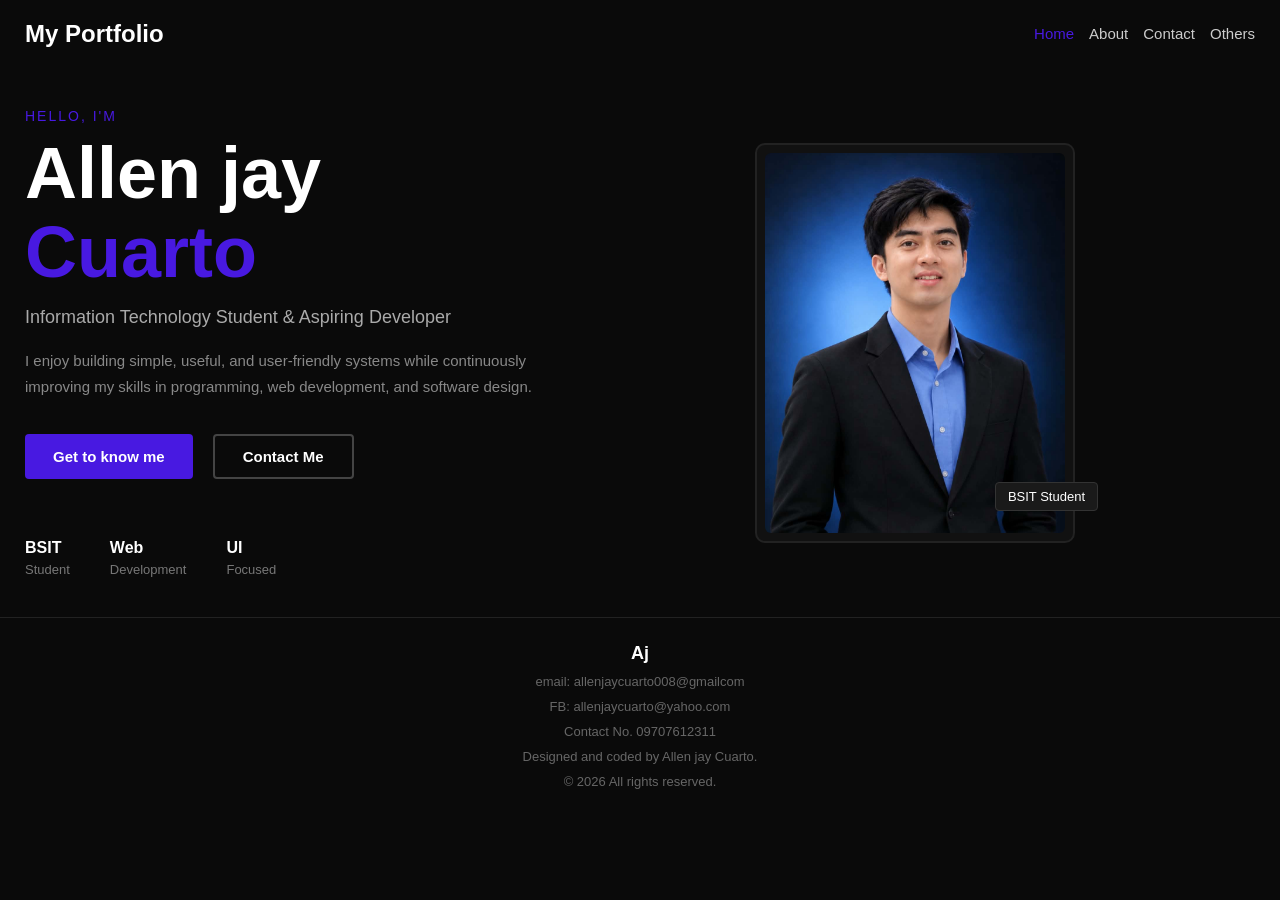
<file: index.html>
<!DOCTYPE html>
<html lang="en">
<head>
    <meta charset="UTF-8">
    <meta name="viewport" content="width=device-width, initial-scale=1.0">
    <title>Allen jay Cuarto| Portfolio</title>
    <link rel="stylesheet" href="style.css">
</head>
<body>

    <nav class="navbar">
        <div class="logo">My Portfolio</div>
        <ul class="nav-links">
            <li><a href="index.html" class="active">Home</a></li>
            <li><a href="about.html">About</a></li>
            <li><a href="contact.html">Contact</a></li>
            <li><a href="others.html">Others</a></li>
        </ul>
    </nav>

    
    <section class="hero">
        <div class="hero-text">
            <p class="greeting">HELLO, I'M</p>
            <h1 class="name">Allen jay <br> <span>Cuarto</span></h1>
            <p class="title">Information Technology Student & Aspiring Developer</p>
            <p class="description">
                I enjoy building simple, useful, and user-friendly systems while continuously improving my skills in programming, web development, and software design.
            </p>
            <div class="buttons">
                <button class="btn primary" onclick="location.href='about.html'">Get to know me</button>
                <button class="btn secondary" onclick="location.href='contact.html'">Contact Me</button>
            </div>
            <div class="skills">
                <div class="skill-item">
                    <h4>BSIT</h4>
                    <p>Student</p>
                </div>
                <div class="skill-item">
                    <h4>Web</h4>
                    <p>Development</p>
                </div>
                <div class="skill-item">
                    <h4>UI</h4>
                    <p>Focused</p>
                </div>
            </div>
        </div>

        <div class="hero-image">
            <div class="image-frame">
                <img src="photo.jpg" alt="Allen jay Cuarto">
                
                <div class="badge student">BSIT Student</div>
            </div>
        </div>
    </section>

  
    <footer class="footer">
        <div class="footer-logo">Aj</div>
        <p>email: allenjaycuarto008@gmailcom</p>
        <p>FB: allenjaycuarto@yahoo.com</p>
        <p>Contact No. 09707612311</p>
        <p>Designed and coded by Allen jay Cuarto.</p>
        <p>&copy; 2026 All rights reserved.</p>
    </footer>
    <script src="script.js"></script>
</body>
</html>
</file>
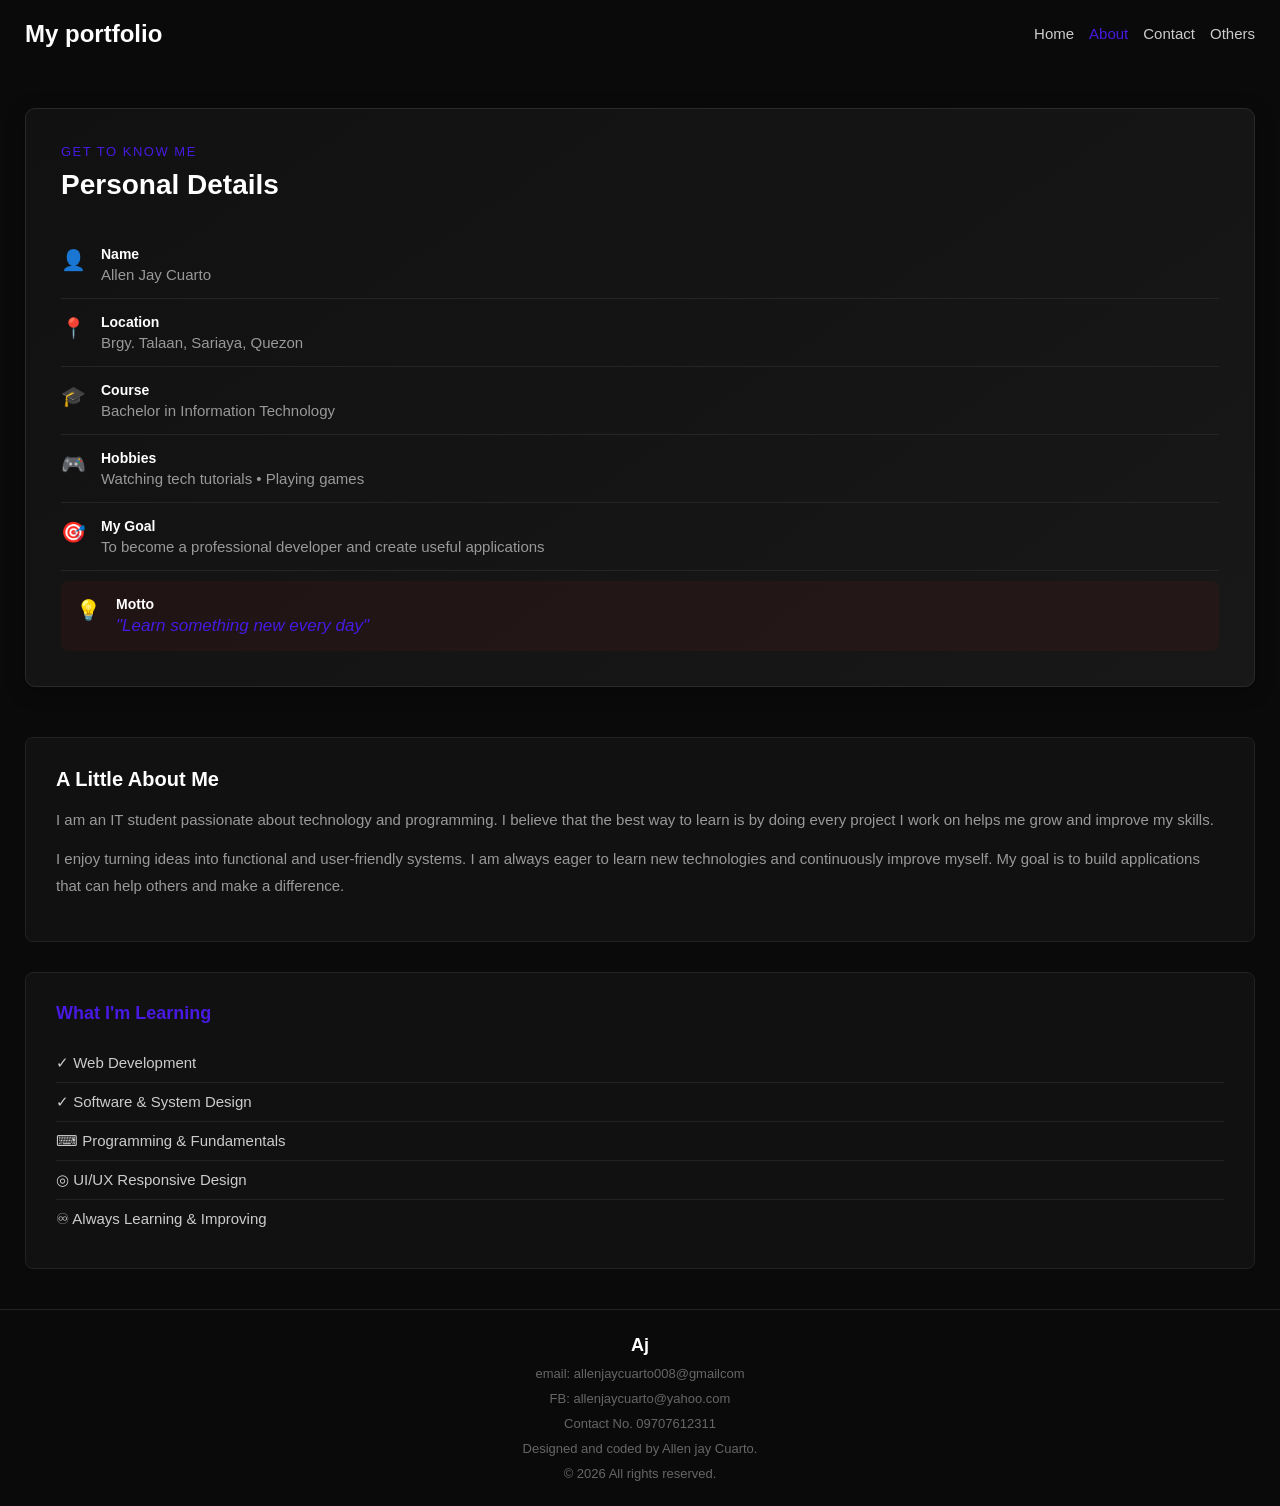
<file: about.html>
<!DOCTYPE html>
<html lang="en">
<head>
    <meta charset="UTF-8">
    <meta name="viewport" content="width=device-width, initial-scale=1.0">
    <title>About | Allen jay Cuarto</title>
    <link rel="stylesheet" href="style.css">
</head>
<body>
   
    <nav class="navbar">
        <div class="logo">My portfolio</div>
        <ul class="nav-links">
            <li><a href="index.html">Home</a></li>
            <li><a href="about.html" class="active">About</a></li>
            <li><a href="contact.html">Contact</a></li>
            <li><a href="others.html">Others</a></li>
        </ul>
    </nav>

    <section class="about-page">
       
        <div class="about-card">
            <p class="section-label">GET TO KNOW ME</p>
            <h2>Personal Details</h2>
            
            <div class="info-item">
                <span class="info-icon">👤</span>
                <div>
                    <strong>Name</strong>
                    <p>Allen Jay Cuarto</p>
                </div>
            </div>

            <div class="info-item">
                <span class="info-icon">📍</span>
                <div>
                    <strong>Location</strong>
                    <p>Brgy. Talaan, Sariaya, Quezon</p>
                </div>
            </div>

            <div class="info-item">
                <span class="info-icon">🎓</span>
                <div>
                    <strong>Course</strong>
                    <p>Bachelor in Information Technology</p>
                </div>
            </div>

            <div class="info-item">
                <span class="info-icon">🎮</span>
                <div>
                    <strong>Hobbies</strong>
                    <p>Watching tech tutorials • Playing games</p>
                </div>
            </div>

            <div class="info-item">
                <span class="info-icon">🎯</span>
                <div>
                    <strong>My Goal</strong>
                    <p>To become a professional developer and create useful applications</p>
                </div>
            </div>

            <div class="info-item motto">
                <span class="info-icon">💡</span>
                <div>
                    <strong>Motto</strong>
                    <p>"Learn something new every day"</p>
                </div>
            </div>
        </div>

        
        <div class="about-right">
            <div class="about-intro">
                <h3>A Little About Me</h3>
                <p>
                    I am an IT student passionate about technology and programming. I believe that the best way to learn is by doing every project I work on helps me grow and improve my skills.
                </p>
                <p>
                    I enjoy turning ideas into functional and user-friendly systems. I am always eager to learn new technologies and continuously improve myself. My goal is to build applications that can help others and make a difference.
                </p>
            </div>

            <div class="skills-list">
                <h3>What I'm Learning</h3>
                <ul>
                    <li>✓ Web Development</li>
                    <li>✓ Software & System Design</li>
                    <li>⌨ Programming & Fundamentals</li>
                    <li>◎ UI/UX Responsive Design</li>
                    <li>♾ Always Learning & Improving</li>
                </ul>
            </div>
        </div>
    </section>
    
    <footer class="footer">
        <div class="footer-logo">Aj</div>
        <p>email: allenjaycuarto008@gmailcom</p>
        <p>FB: allenjaycuarto@yahoo.com</p>
        <p>Contact No. 09707612311</p>
        <p>Designed and coded by Allen jay Cuarto.</p>
        <p>&copy; 2026 All rights reserved.</p>
    </footer>
    <script src="script.js"></script>
</body>
</html>
</file>
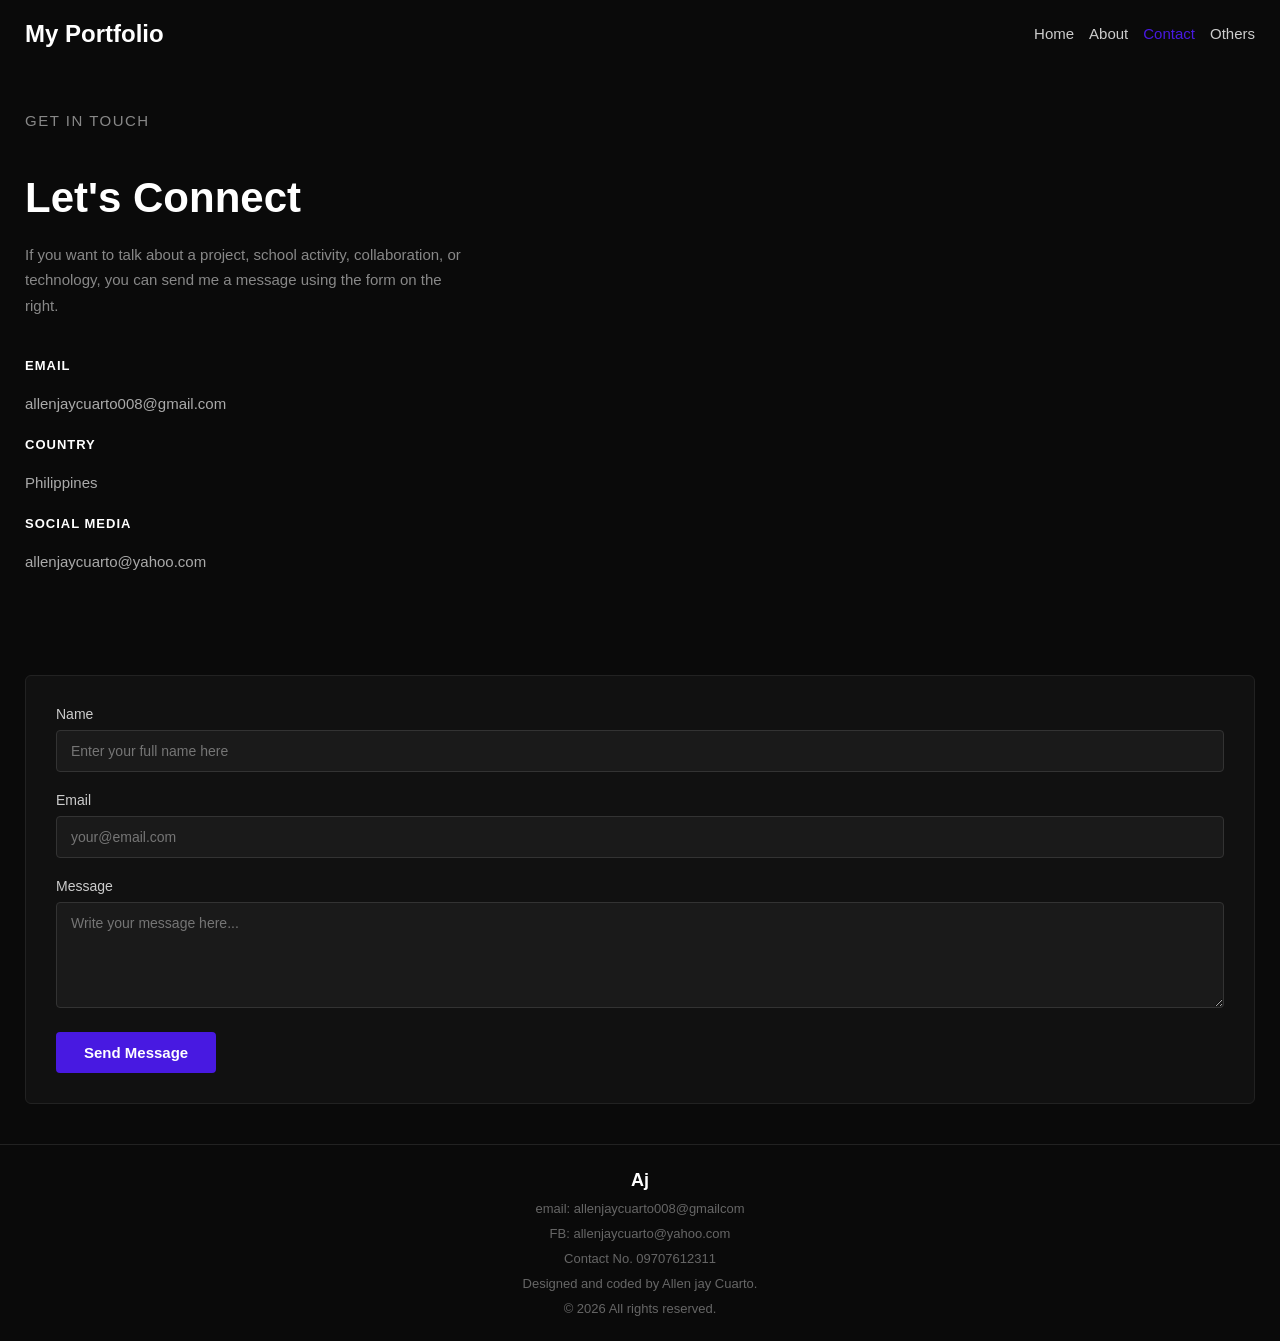
<file: contact.html>
<!DOCTYPE html>
<html lang="en">
<head>
    <meta charset="UTF-8">
    <meta name="viewport" content="width=device-width, initial-scale=1.0">
    <title>Contact | Allen jay Cuarto</title>
    <link rel="stylesheet" href="style.css">
</head>
<body>
    
    <nav class="navbar">
        <div class="logo">My Portfolio</div>
        <ul class="nav-links">
            <li><a href="index.html">Home</a></li>
            <li><a href="about.html">About</a></li>
            <li><a href="contact.html" class="active">Contact</a></li>
            <li><a href="others.html">Others</a></li>
        </ul>
    </nav>

    <section class="contact-page">
        <div class="contact-info">
            <p class="section-label">GET IN TOUCH</p>
            <h2>Let's Connect</h2>
            <p>If you want to talk about a project, school activity, collaboration, or technology, you can send me a message using the form on the right.</p>
            
            <div class="contact-details">
                <p><strong>EMAIL</strong><br>allenjaycuarto008@gmail.com</p>
                <p><strong>COUNTRY</strong><br>Philippines</p>
                <p><strong>Social media</strong><br>allenjaycuarto@yahoo.com</p>
            </div>
        </div>

        <form class="contact-form">
            <div class="form-group">
                <label>Name</label>
                <input type="text" placeholder="Enter your full name here" required>
            </div>
            <div class="form-group">
                <label>Email</label>
                <input type="email" placeholder="your@email.com" required>
            </div>
            <div class="form-group">
                <label>Message</label>
                <textarea placeholder="Write your message here..." rows="5" required></textarea>
            </div>
            <button type="submit" class="btn primary">Send Message</button>
        </form>
    </section>

    
    <footer class="footer">
        <div class="footer-logo">Aj</div>
        <p>email: allenjaycuarto008@gmailcom</p>
        <p>FB: allenjaycuarto@yahoo.com</p>
        <p>Contact No. 09707612311</p>
        <p>Designed and coded by Allen jay Cuarto.</p>
        <p>&copy; 2026 All rights reserved.</p>
    </footer>
    <script src="script.js"></script>
</body>
</html>
</file>
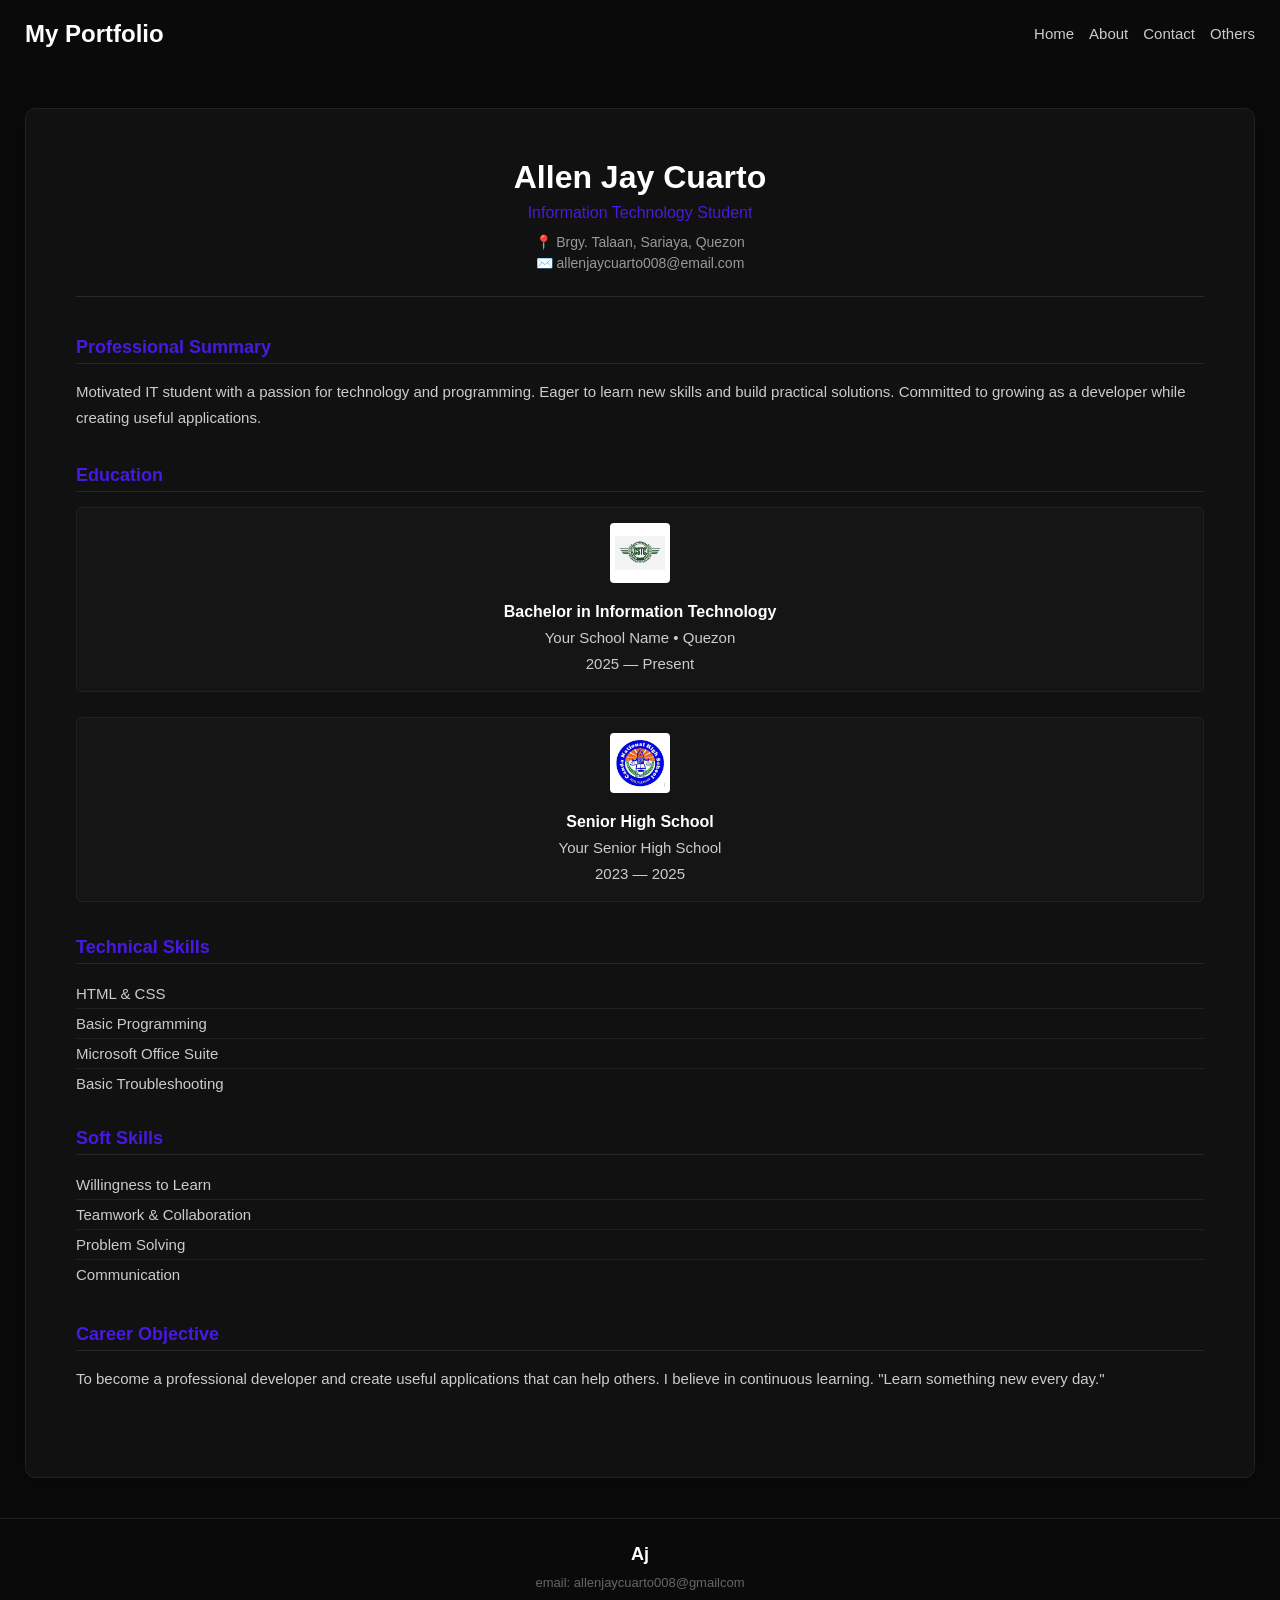
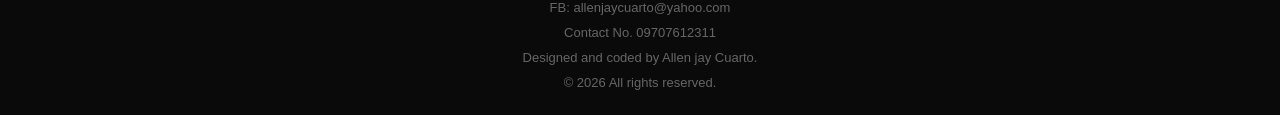
<file: others.html>
<!DOCTYPE html>
<html lang="en">
<head>
    <meta charset="UTF-8">
    <meta name="viewport" content="width=device-width, initial-scale=1.0">
    <title>Allen jay Cuarto| Portfolio</title>
    <link rel="stylesheet" href="style.css">
</head>
<body>
    
    <nav class="navbar">
        <div class="logo">My Portfolio</div>
        <ul class="nav-links">
            <li><a href="index.html">Home</a></li>
            <li><a href="about.html">About</a></li>
            <li><a href="contact.html">Contact</a></li>
            <li><a href="others.html" class="others">Others</a></li>
        </ul>
    </nav>

<section class="resume-page">
        <div class="resume-container">
            <div class="resume-header">
                <h1>Allen Jay Cuarto</h1>
                <p class="subhead">Information Technology Student</p>
                <div class="contact-line">
                    <span>📍 Brgy. Talaan, Sariaya, Quezon</span>
                    <span>✉️ allenjaycuarto008@email.com</span>
                </div>
            </div>

            <div class="resume-section">
                <h2>Professional Summary</h2>
                <p>Motivated IT student with a passion for technology and programming. Eager to learn new skills and build practical solutions. Committed to growing as a developer while creating useful applications.</p>
            </div>

            <div class="resume-section">
                <h2>Education</h2>
                
                <div class="item-with-logo">
                    <img src="cstc.jpg" alt="School Logo" class="school-logo">
                    <div>
                        <h3>Bachelor in Information Technology</h3>
                        <p class="meta">Your School Name • Quezon</p>
                        <p class="date">2025 — Present</p>
                    </div>
                </div>

                <div class="item-with-logo">
                    <img src="cnhs.jpg" alt="School Logo" class="school-logo">
                    <div>
                        <h3>Senior High School</h3>
                        <p class="meta">Your Senior High School</p>
                        <p class="date">2023 — 2025</p>
                    </div>
                </div>
            </div>

            <div class="resume-section two-column">
                <div>
                    <h2>Technical Skills</h2>
                    <ul>
                        <li>HTML & CSS</li>
                        <li>Basic Programming</li>
                        <li>Microsoft Office Suite</li>
                        <li>Basic Troubleshooting</li>
                    </ul>
                </div>
                <div>
                    <h2>Soft Skills</h2>
                    <ul>
                        <li>Willingness to Learn</li>
                        <li>Teamwork & Collaboration</li>
                        <li>Problem Solving</li>
                        <li>Communication</li>
                    </ul>
                </div>
            </div>

            <div class="resume-section">
                <h2>Career Objective</h2>
                <p>To become a professional developer and create useful applications that can help others. I believe in continuous learning. "Learn something new every day."</p>
            </div>
        </div>
    </section>

     <footer class="footer">
        <div class="footer-logo">Aj</div>
        <p>email: allenjaycuarto008@gmailcom</p>
        <p>FB: allenjaycuarto@yahoo.com</p>
        <p>Contact No. 09707612311</p>
        <p>Designed and coded by Allen jay Cuarto.</p>
        <p>&copy; 2026 All rights reserved.</p>
    </footer>
    <script src="script.js"></script>
</body>
</html>
</file>
<file: style.css>
* {
    margin: 0;
    padding: 0;
    box-sizing: border-box;
    font-family: 'Segoe UI', sans-serif;
}

body {
    background-color: #0a0a0a;
    color: #ffffff;
    min-height: 100vh;
}


.navbar {
    display: flex;
    justify-content: space-between;
    align-items: center;
    padding: 30px 80px;
}

.logo {
    font-size: 24px;
    font-weight: 700;
    color: #ffffff;
}

.nav-links {
    display: flex;
    list-style: none;
    gap: 35px;
}

.nav-links a {
    color: #cccccc;
    text-decoration: none;
    font-size: 15px;
    transition: 0.3s;
}

.nav-links a:hover,
.nav-links a.active {
    color: #4819e1;
}


.hero {
    display: flex;
    align-items: center;
    justify-content: space-between;
    padding: 0 80px;
    min-height: 80%;
}

.hero-text {
    flex: 1;
    max-width: 550px;
}

.greeting {
    color: #4819e1;
    font-size: 14px;
    letter-spacing: 2px;
    margin-bottom: 10px;
}

.name {
    font-size: 72px;
    font-weight: 800;
    line-height: 1.1;
    margin-bottom: 15px;
}

.name span {
    color: #4819e1;
}

.title {
    font-size: 18px;
    color: #aaaaaa;
    margin-bottom: 20px;
}

.description {
    color: #888888;
    line-height: 1.7;
    margin-bottom: 35px;
    font-size: 15px;
}

.buttons {
    display: flex;
    gap: 20px;
    margin-bottom: 60px;
}

.btn {
    padding: 12px 28px;
    border-radius: 4px;
    font-size: 15px;
    font-weight: 600;
    cursor: pointer;
    transition: 0.3s;
    border: none;
}

.btn.primary {
    background-color: #4819e1;
    color: white;
}

.btn.primary:hover {
    background-color: #4819e1;
}

.btn.secondary {
    background-color: transparent;
    color: white;
    border: 2px solid #444444;
}

.btn.secondary:hover {
    border-color: #6ce891;
    color: #f8f7f9;
}

.skills {
    display: flex;
    gap: 40px;
}

.skill-item h4 {
    font-size: 16px;
    margin-bottom: 5px;
}

.skill-item p {
    font-size: 13px;
    color: #777777;
}


.hero-image {
    flex: 1;
    display: flex;
    justify-content: center;
}

.image-frame {
    position: relative;
    border: 2px solid #222222;
    border-radius: 10px;
    padding: 8px;
    background-color: #111111;
}

.image-frame img {
    width: 380px;
    height: 480px;
    object-fit: cover;
    border-radius: 6px;
    display: block;
}

.badge {
    position: absolute;
    background-color: #1a1a1a;
    border: 1px solid #333;
    padding: 6px 12px;
    font-size: 13px;
    border-radius: 4px;
}

.badge.developer {
    top: 20px;
    left: -25px;
    color: #00ffcc;
}

.badge.student {
    bottom: 30px;
    right: -25px;
    color: #ffffff;
}






.about-page {
    display: flex;
    justify-content: space-between;
    padding: 60px 80px 100px;
    gap: 50px;
    min-height: 80%;
}

.about-card {
    flex: 0.9;
    background: linear-gradient(145deg, #111111, #181818);
    padding: 35px;
    border-radius: 10px;
    border: 1px solid #2a2a2a;
    box-shadow: 0 4px 20px rgba(0, 0, 0, 0.3);
}

.section-label {
    color: #4819e1;
    font-size: 13px;
    letter-spacing: 1.5px;
    margin-bottom: 10px;
    display: block;
}

.about-card h2 {
    font-size: 28px;
    margin-bottom: 30px;
    color: #ffffff;
}

.info-item {
    display: flex;
    align-items: flex-start;
    gap: 15px;
    padding: 15px 0;
    border-bottom: 1px solid #252525;
}

.info-item:last-child {
    border-bottom: none;
}

.info-icon {
    font-size: 20px;
    margin-top: 2px;
}

.info-item strong {
    display: block;
    color: #ffffff;
    font-size: 14px;
    margin-bottom: 4px;
}

.info-item p {
    color: #999999;
    font-size: 15px;
    margin: 0;
}

.info-item.motto {
    background-color: rgba(255, 34, 34, 0.05);
    padding: 15px;
    border-radius: 6px;
    border-bottom: none;
    margin-top: 10px;
}

.info-item.motto p {
    color: #4819e1;
    font-style: italic;
    font-size: 17px;
}

.about-right {
    flex: 1;
    display: flex;
    flex-direction: column;
    gap: 30px;
}

.about-intro {
    background-color: #111111;
    padding: 30px;
    border-radius: 8px;
    border: 1px solid #222;
}

.about-intro h3 {
    color: #ffffff;
    font-size: 20px;
    margin-bottom: 15px;
}

.about-intro p {
    color: #999999;
    line-height: 1.8;
    font-size: 15px;
    margin-bottom: 12px;
}

.skills-list {
    background-color: #111111;
    padding: 30px;
    border-radius: 8px;
    border: 1px solid #222;
}

.skills-list h3 {
    color: #4819e1;
    margin-bottom: 20px;
    font-size: 18px;
}

.skills-list ul {
    list-style: none;
}

.skills-list li {
    color: #cccccc;
    padding: 10px 0;
    border-bottom: 1px solid #222;
    font-size: 15px;
}

.skills-list li:last-child {
    border-bottom: none;
}







.contact-page {
    padding: 60px 80px 100px;
    background-color: #0a0a0a;
    display: flex;
    justify-content: space-between;
    gap: 80px;
    min-height: 75%;
}

.contact-info {
    flex: 1;
    max-width: 450px;
}

.contact-info h2 {
    font-size: 42px;
    margin-bottom: 20px;
    color: #ffffff;
}

.contact-info > p {
    color: #888888;
    line-height: 1.7;
    margin-bottom: 40px;
    font-size: 15px;
}

.contact-details p {
    color: #aaaaaa;
    margin-bottom: 25px;
    font-size: 15px;
}

.contact-details strong {
    color: #ffffff;
    font-size: 13px;
    text-transform: uppercase;
    letter-spacing: 1px;
    display: block;
    margin-bottom: 5px;
}

.contact-form {
    flex: 1;
    max-width: 420px;
    background-color: #111111;
    padding: 30px;
    border-radius: 6px;
    border: 1px solid #222;
}

.form-group {
    margin-bottom: 20px;
}

.form-group label {
    display: block;
    color: #cccccc;
    font-size: 14px;
    margin-bottom: 8px;
}

.contact-form input,
.contact-form textarea {
    width: 100%;
    padding: 12px 14px;
    background-color: #1a1a1a;
    border: 1px solid #333;
    border-radius: 4px;
    color: #ffffff;
    font-size: 14px;
}

.contact-form input:focus,
.contact-form textarea:focus {
    outline: none;
    border-color: #4819e1;
}

.contact-form button {
    align-self: flex-start;
}





.resume-page {
    padding: 60px 80px 100px;
    background-color: #0a0a0a;
    min-height: 80%;
}

.resume-container {
    max-width: 800px;
    margin: 0 auto;
    background-color: #111;
    padding: 50px;
    border-radius: 10px;
    border: 1px solid #222;
    box-shadow: 0 4px 20px rgba(0, 0, 0, 0.3);
}

.resume-header {
    text-align: center;
    margin-bottom: 40px;
    padding-bottom: 25px;
    border-bottom: 1px solid #2a2a2a;
}

.resume-header h1 {
    font-size: 32px;
    color: #fff;
    margin-bottom: 8px;
}

.subhead {
    color: #4819e1;
    font-size: 16px;
    margin-bottom: 12px;
}

.contact-line {
    display: flex;
    justify-content: center;
    gap: 30px;
    flex-wrap: wrap;
    color: #999;
    font-size: 14px;
}

.resume-section {
    margin-bottom: 35px;
}

.resume-section h2 {
    font-size: 18px;
    color: #4819e1;
    margin-bottom: 15px;
    padding-bottom: 5px;
    border-bottom: 1px solid #252525;
}

.resume-section p {
    color: #ccc;
    line-height: 1.7;
    font-size: 15px;
}

.item-with-logo {
    display: flex;
    align-items: center;
    gap: 20px;
    margin-bottom: 25px;
    padding: 15px;
    background-color: #151515;
    border-radius: 6px;
    border: 1px solid #222;
}

.school-logo {
    width: 60px;
    height: 60px;
    object-fit: contain;
    border-radius: 4px;
    background-color: #fff;
    padding: 5px;
}

.item-with-logo h3 {
    color: #fff;
    font-size: 16px;
    margin-bottom: 4px;
}

.meta {
    color: #999;
    font-size: 14px;
}

.date {
    color: #666;
    font-size: 13px;
}

.two-column {
    display: grid;
    grid-template-columns: 1fr 1fr;
    gap: 30px;
}

.resume-section ul {
    list-style: none;
}

.resume-section ul li {
    color: #ccc;
    padding: 6px 0;
    border-bottom: 1px solid #222;
    font-size: 15px;
}

.resume-section ul li:last-child {
    border-bottom: none;
}




.footer {
    border-top: 1px solid #222;
    padding: 30px 80px;
    display: flex;
    justify-content: space-between;
    align-items: center;
    font-size: 13px;
    color: #666;
}

.footer-logo {
    font-size: 18px;
    font-weight: 700;
    color: #fff;
}




@media (max-width: 1024px) {
    .hero {
        flex-direction: column;
        text-align: center;
        gap: 60px;
    }
    .buttons, .skills {
        justify-content: center;
    }
    .name {
        font-size: 50px;
    }
}

@media (max-width: 1400px) {
    .about-page, .contact-page, .resume-page {
        flex-direction: column;
        padding: 40px 25px;
    }
    .skills-list, .contact-form, .resume-container {
        max-width: 100%;
        width: 100%;
    }
    .navbar {
        padding: 20px 25px;
    }
    .nav-links {
        gap: 15px;
    }
    .hero {
        padding: 40px 25px;
    }
    .hero-image img {
        width: 300px;
        height: 380px;
    }
    .footer {
        flex-direction: column;
        gap: 10px;
        text-align: center;
        padding: 25px;
    }
    .two-column {
        grid-template-columns: 1fr;
    }
    .contact-line {
        flex-direction: column;
        gap: 5px;
    }
    .item-with-logo {
        flex-direction: column;
        text-align: center;
    }
}
</file>
